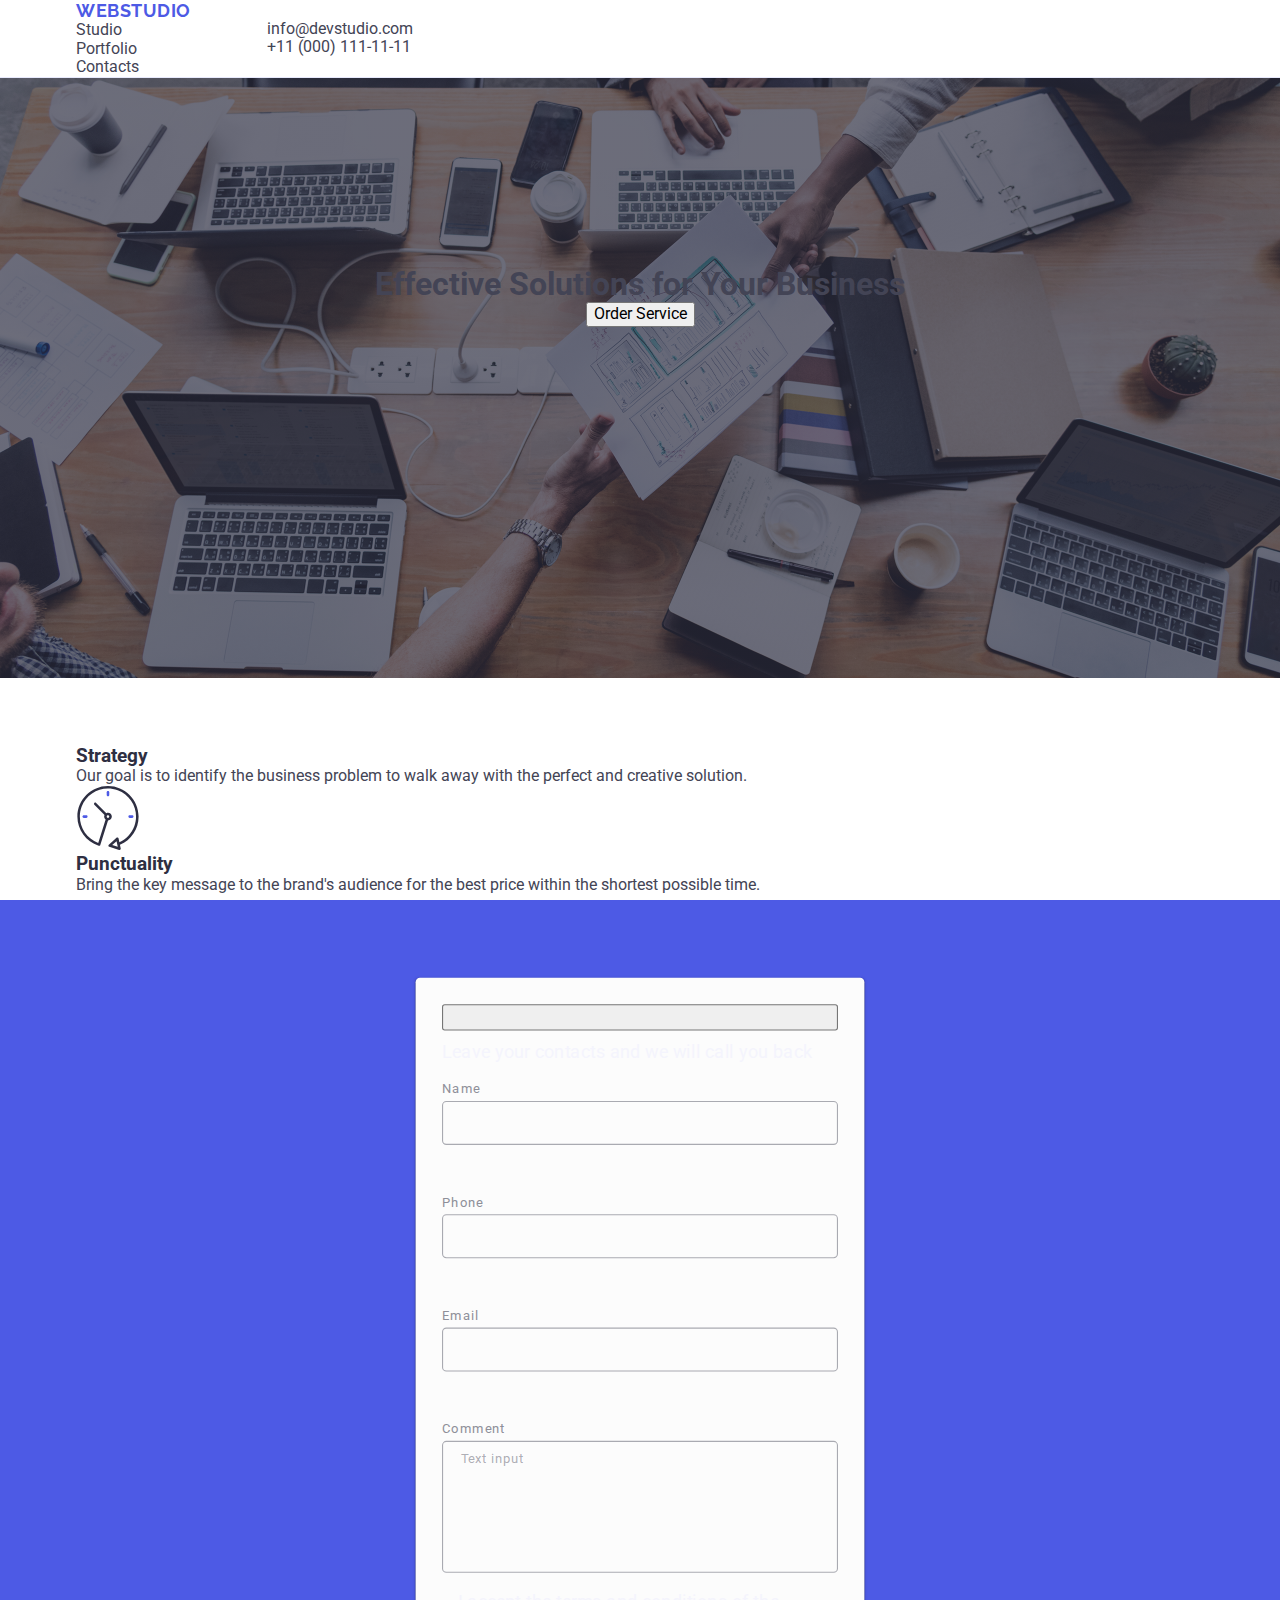
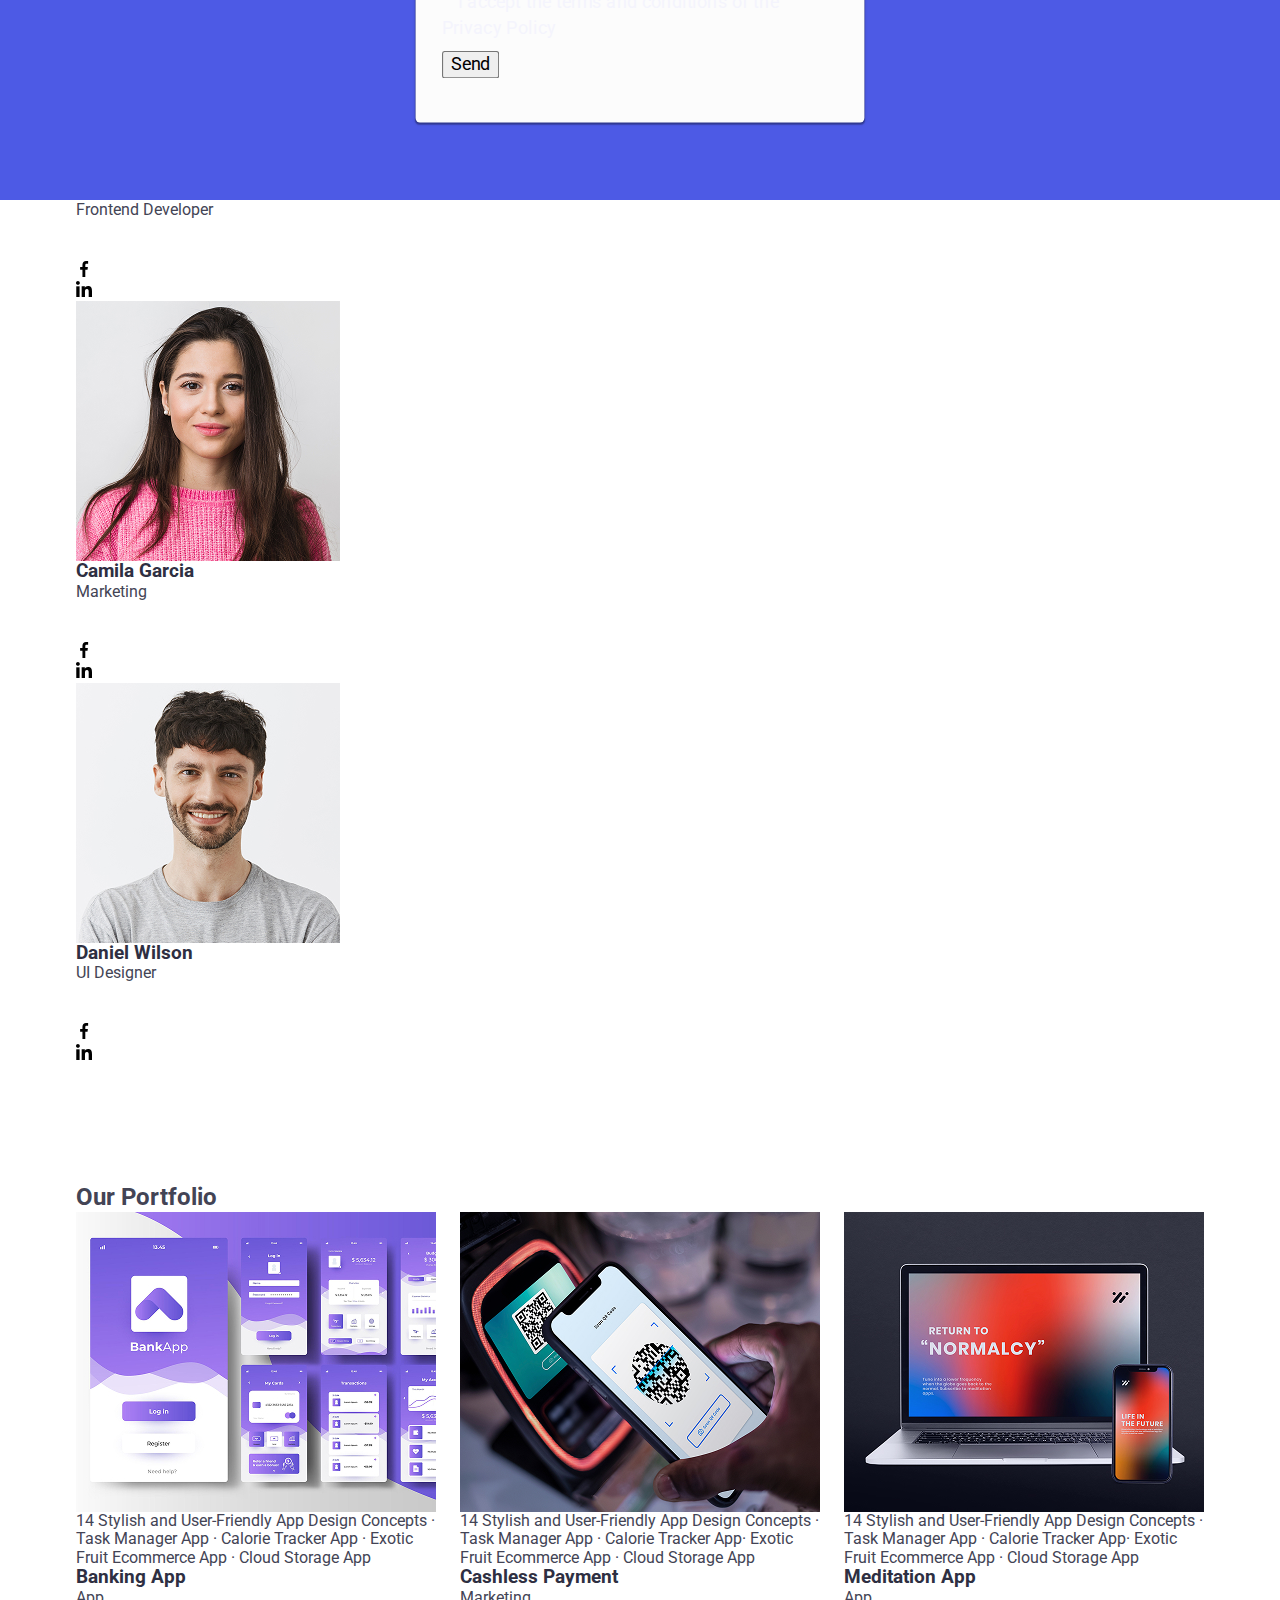
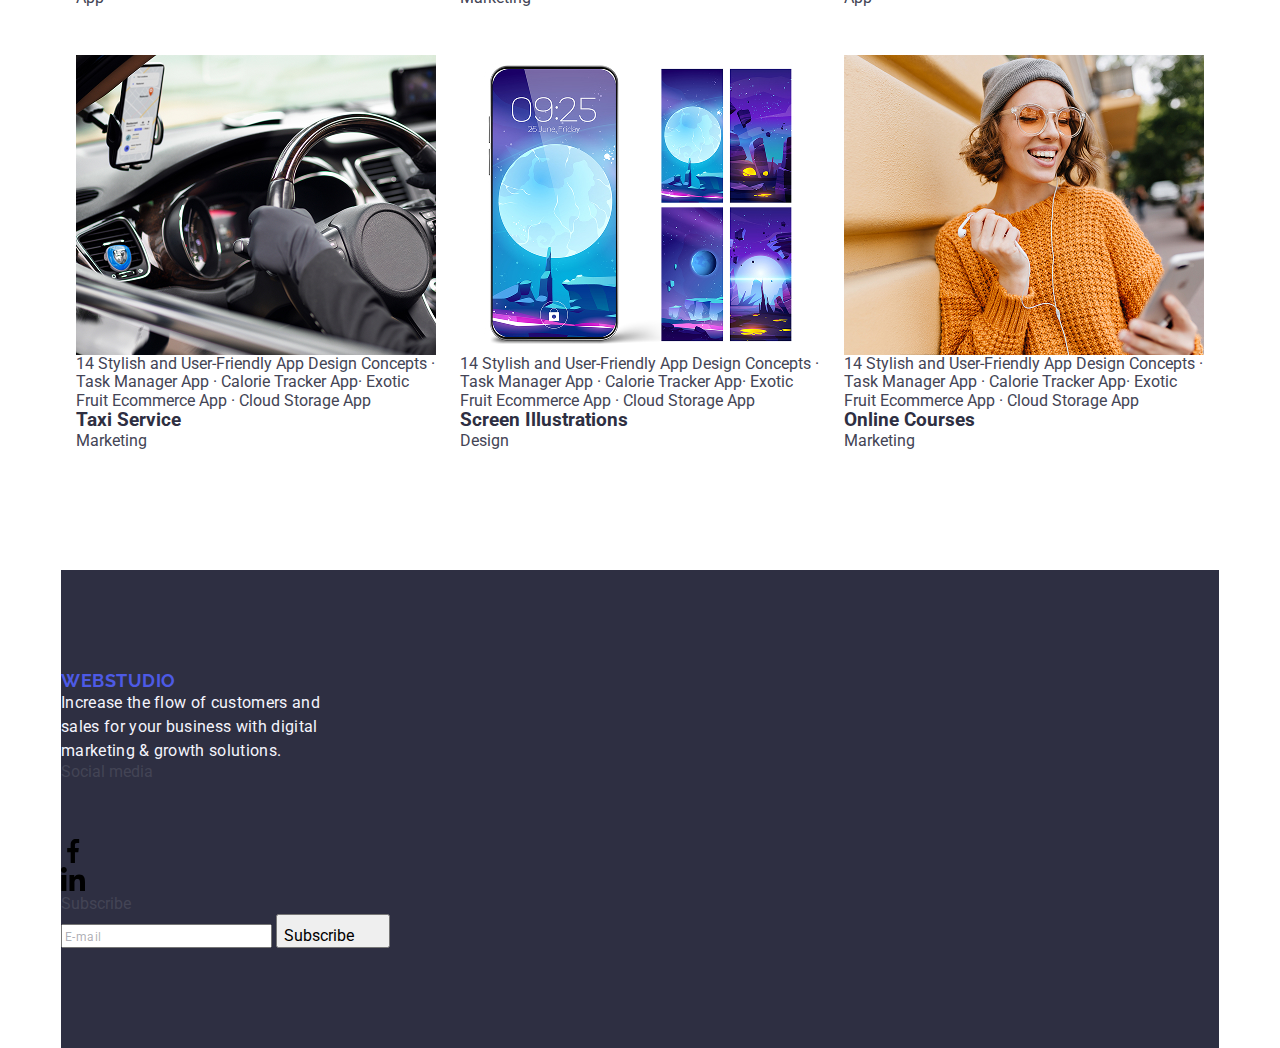
<file: index.html>
<!DOCTYPE html>
<html lang="en">

<head>
  <meta charset="UTF-8" />
  <meta name="viewport" content="width=device-width, initial-scale=1.0" />
  <title>WebStudio</title>
  <link rel="preconnect" href="https://fonts.googleapis.com" />
  <link rel="preconnect" href="https://fonts.gstatic.com" crossorigin />
  <link href="https://fonts.googleapis.com/css2?family=Raleway:wght@700&family=Roboto:wght@400;500;700&display=swap"
    rel="stylesheet" />
  <link rel="stylesheet"
    href="https://cdnjs.cloudflare.com/ajax/libs/modern-normalize/3.0.1/modern-normalize.min.css" />
  <link rel="stylesheet" href="./css/styles.css" />


</head>

<body>
  <header class="header">

    <div class="container header-container">
      <nav class="header-nav">
        <a class="logo header-logo" href="./index.html">Web<span class="logo-pat">Studio</span></a>
        <ul class="header-nav-menu">
          <li class="header-nav-menu-list"><a class="header-nav-menu-list-link current" href="./index.html">Studio</a>
          </li>
          <li class="header-nav-menu-list"><a class="header-nav-menu-list-link" href="#portfolio">Portfolio</a></li>
          <li class="header-nav-menu-list"><a class="header-nav-menu-list-link" href="#">Contacts</a></li>
        </ul>
      </nav>
      <address class="header-address">
        <ul class="header-address-menu">
          <li class="header-address-menu-list"><a class="header-address-menu-list-link"
              href="mailto:info@devstudio.com">info@devstudio.com</a></li>
          <li class="header-address-menu-list"><a class="header-address-menu-list-link" href="tel:+110001111111">+11
              (000) 111-11-11</a></li>
        </ul>
      </address>
    </div>
  </header>
  <main>
    <section class="hero">
      <div class="container hero-container">
        <div class="hero-content">
          <h1 class="hero-title">Effective Solutions
            for Your Business</h1>
          <button class="hero-button" type="button" data-modal-open>Order Service</button>
        </div>
      </div>
    </section>
    <section id="features" class="features">
      <div class="container container-features">
        <h2 class="features-title visually-hidden">Our Features</h2>
        <ul class="features-list">
          <li class="features-list-item">
            <div class="features-list-item-icon">
              <svg class="features-list-item-icon-svg" width="64" height="64">
                <use href="./images/icons.svg#icon-antenna">
                </use>
              </svg>
            </div>
            <h3 class="features-list-item-title">Strategy</h3>
            <p class="features-list-item-text">
              Our goal is to identify the business
              problem to walk away with the perfect and creative solution.
            </p>
          </li>
          <li class="features-list-item">
            <div class="features-list-item-icon">
              <svg class="features-list-item-icon-svg" width="64" height="64">
                <use href="./images/icons.svg#icon-clock">

                </use>
              </svg>
            </div>
            <h3 class="features-list-item-title">Punctuality</h3>
            <p class="features-list-item-text">Bring the key message to the brand's audience for the best price within
              the shortest possible time.</p>
          </li>
          <li class="features-list-item">
            <div class="features-list-item-icon">
              <svg class="features-list-item-icon-svg" width="64" height="64">
                <use href="./images/icons.svg#icon-diagram">
                </use>
              </svg>
            </div>
            <h3 class="features-list-item-title">Diligence</h3>
            <p class="features-list-item-text">Research and confirm brands with the strongest digital growth
              opportunities and minimize risk.</p>
          </li>
          <li class="features-list-item">
            <div class="features-list-item-icon">
              <svg class="features-list-item-icon-svg" width="64" height="64">
                <use href="./images/icons.svg#icon-astronaut">

                </use>
              </svg>
            </div>
            <h3 class="features-list-item-title">Technologies</h3>
            <p class="features-list-item-text">Design practice focused on digital experiences. We bring forth a deep
              passion for problem-solving.</p>
          </li>
        </ul>
      </div>
    </section>
    <section id="team" class="team">
      <div class="container container-team">
        <h2 class="team-title">Our Team</h2>
        <ul class="team-list">
          <li class="team-list-item">
            <img class="team-list-item-img" src="./images/MarkGuerrero.jpg" alt="Foto Mark" width="264" height="260" />
            <div class="team-content">
              <h3 class="team-list-item-title">Mark Guerrero</h3>
              <p class="team-list-item-text">Product Designer</p>
              <ul class="team-social">
                <li class=" team-social-item">
                  <a class="team-social-link" href="">
                    <svg class="social-icon" width="16" height="16">
                      <use href="./images/icons.svg#icon-instagram">

                      </use>
                    </svg>
                  </a>
                </li>
                <li class="team-social-item">
                  <a class="team-social-link" href="">
                    <svg class="social-icon" width="16" height="16">
                      <use href="./images/icons.svg#icon-twitter">

                      </use>
                    </svg>
                  </a>
                </li>
                <li class="team-social-item">
                  <a class="team-social-link" href="">
                    <svg class="social-icon" width="16" height="16">
                      <use href="./images/icons.svg#icon-facebook">

                      </use>
                    </svg>
                  </a>
                </li>
                <li class="team-social-item">
                  <a class="team-social-link" href="">
                    <svg class="social-icon" width="16" height="16">
                      <use href="./images/icons.svg#icon-linkedin">

                      </use>
                    </svg>
                  </a>
                </li>
              </ul>
            </div>
          </li>
          <li class="team-list-item">
            <img class="team-list-item-img" src="./images/TomFord.jpg" alt="Foto Tom" width="264" height="260" />
            <div class="team-content">
              <h3 class="team-list-item-title">Tom Ford</h3>
              <p class="team-list-item-text">Frontend Developer</p>
              <ul class="team-social">
                <li class=" team-social-item">
                  <a class="team-social-link" href="">
                    <svg class="social-icon" width="16" height="16">
                      <use href="./images/icons.svg#icon-instagram">

                      </use>
                    </svg>
                  </a>
                </li>
                <li class="team-social-item">
                  <a class="team-social-link" href="">
                    <svg class="social-icon" width="16" height="16">
                      <use href="./images/icons.svg#icon-twitter">

                      </use>
                    </svg>
                  </a>
                </li>
                <li class="team-social-item">
                  <a class="team-social-link" href="">
                    <svg class="social-icon" width="16" height="16">
                      <use href="./images/icons.svg#icon-facebook">

                      </use>
                    </svg>
                  </a>
                </li>
                <li class="team-social-item">
                  <a class="team-social-link" href="">
                    <svg class="social-icon" width="16" height="16">
                      <use href="./images/icons.svg#icon-linkedin">

                      </use>
                    </svg>
                  </a>
                </li>
              </ul>
            </div>
          </li>
          <li class="team-list-item">
            <img class="team-list-item-img" src="./images/CamilaGarcia.jpg" alt="Foto Camila" width="264"
              height="260" />
            <div class="team-content">
              <h3 class="team-list-item-title">Camila Garcia</h3>
              <p class="team-list-item-text">Marketing</p>
              <ul class="team-social">
                <li class=" team-social-item">
                  <a class="team-social-link" href="">
                    <svg class="social-icon" width="16" height="16">
                      <use href="./images/icons.svg#icon-instagram">

                      </use>
                    </svg>
                  </a>
                </li>
                <li class="team-social-item">
                  <a class="team-social-link" href="">
                    <svg class="social-icon" width="16" height="16">
                      <use href="./images/icons.svg#icon-twitter">

                      </use>
                    </svg>
                  </a>
                </li>
                <li class="team-social-item">
                  <a class="team-social-link" href="">
                    <svg class="social-icon" width="16" height="16">
                      <use href="./images/icons.svg#icon-facebook">

                      </use>
                    </svg>
                  </a>
                </li>
                <li class="team-social-item">
                  <a class="team-social-link" href="">
                    <svg class="social-icon" width="16" height="16">
                      <use href="./images/icons.svg#icon-linkedin">

                      </use>
                    </svg>
                  </a>
                </li>
              </ul>
            </div>
          </li>
          <li class="team-list-item">
            <img class="team-list-item-img" src="./images/DanielWilson.jpg" alt="Foto Daniel" width="264"
              height="260" />
            <div class="team-content">
              <h3 class="team-list-item-title">Daniel Wilson</h3>
              <p class="team-list-item-text">UI Designer</p>
              <ul class="team-social">
                <li class=" team-social-item">
                  <a class="team-social-link" href="">
                    <svg class="social-icon" width="16" height="16">
                      <use href="./images/icons.svg#icon-instagram">

                      </use>
                    </svg>
                  </a>
                </li>
                <li class="team-social-item">
                  <a class="team-social-link" href="">
                    <svg class="social-icon" width="16" height="16">
                      <use href="./images/icons.svg#icon-twitter">

                      </use>
                    </svg>
                  </a>
                </li>
                <li class="team-social-item">
                  <a class="team-social-link" href="">
                    <svg class="social-icon" width="16" height="16">
                      <use href="./images/icons.svg#icon-facebook">

                      </use>
                    </svg>
                  </a>
                </li>
                <li class="team-social-item">
                  <a class="team-social-link" href="">
                    <svg class="social-icon" width="16" height="16">
                      <use href="./images/icons.svg#icon-linkedin">

                      </use>
                    </svg>
                  </a>
                </li>
              </ul>
            </div>
          </li>
        </ul>
      </div>
    </section>
    <section id="portfolio" class="portfolio">
      <div class="container container-portfolio">
        <h2 class="portfolio-title">Our Portfolio</h2>
        <ul class="portfolio-list">
          <li class="portfolio-list-item">
            <div class="porfilio-item-wrapper">
              <img class="portfolio-list-item-img" src="./images/BankingApp.jpg" alt="BankingApp" width="360"
                height="300" />
              <p class="porfilio-item-text">14 Stylish and User-Friendly App Design Concepts · Task Manager App ·
                Calorie Tracker App
                · Exotic Fruit Ecommerce App ·
                Cloud Storage App</p>
            </div>
            <div class="portfolio-list-text">
              <h3 class="portfolio-list-item-title">Banking App</h3>
              <p class="portfolio-list-item-text">App</p>
            </div>
          </li>
          <li class="portfolio-list-item">
            <div class="porfilio-item-wrapper">
              <img class="portfolio-list-item-img" src="./images/CashlessPayment.jpg" alt="CashlessPayment" width="360"
                height="300" />
              <p class="porfilio-item-text">14 Stylish and User-Friendly App Design Concepts · Task Manager App ·
                Calorie Tracker App· Exotic Fruit Ecommerce App ·
                Cloud Storage App</p>
            </div>
            <div class="portfolio-list-text">
              <h3 class="portfolio-list-item-title">Cashless Payment</h3>
              <p class="portfolio-list-item-text">Marketing</p>
            </div>
          </li>
          <li class="portfolio-list-item">
            <div class="porfilio-item-wrapper">
              <img class="portfolio-list-item-img" src="./images/MeditationApp.jpg" alt="MeditationApp" width="360"
                height="300" />
              <p class="porfilio-item-text">14 Stylish and User-Friendly App Design Concepts · Task Manager App ·
                Calorie Tracker App· Exotic Fruit Ecommerce App ·
                Cloud Storage App</p>
            </div>
            <div class="portfolio-list-text">
              <h3 class="portfolio-list-item-title">Meditation App</h3>
              <p class="portfolio-list-item-text">App</p>
            </div>
          </li>
          <li class="portfolio-list-item">
            <div class="porfilio-item-wrapper">
              <img class="portfolio-list-item-img" src="./images/TaxiService.jpg" alt="TaxiService" width="360"
                height="300" />
              <p class="porfilio-item-text">14 Stylish and User-Friendly App Design Concepts · Task Manager App ·
                Calorie Tracker App· Exotic Fruit Ecommerce App ·
                Cloud Storage App</p>
            </div>
            <div class="portfolio-list-text">
              <h3 class="portfolio-list-item-title">Taxi Service</h3>
              <p class="portfolio-list-item-text">Marketing</p>
            </div>
          </li>
          <li class="portfolio-list-item">
            <div class="porfilio-item-wrapper">
              <img class="portfolio-list-item-img" src="./images/ScreenIllustrations.jpg" alt="ScreenIllustrations"
                width="360" height="300" />
              <p class="porfilio-item-text">14 Stylish and User-Friendly App Design Concepts · Task Manager App ·
                Calorie Tracker App· Exotic Fruit Ecommerce App ·
                Cloud Storage App</p>
            </div>
            <div class="portfolio-list-text">
              <h3 class="portfolio-list-item-title">Screen Illustrations</h3>
              <p class="portfolio-list-item-text">Design</p>
            </div>
          </li>
          <li class="portfolio-list-item">
            <div class="porfilio-item-wrapper">
              <img class="portfolio-list-item-img" src="./images/OnlineCourses.jpg" alt="OnlineCourses" width="360"
                height="300" />
              <p class="porfilio-item-text">14 Stylish and User-Friendly App Design Concepts · Task Manager App ·
                Calorie Tracker App· Exotic Fruit Ecommerce App ·
                Cloud Storage App</p>
            </div>
            <div class="portfolio-list-text">
              <h3 class="portfolio-list-item-title">Online Courses</h3>
              <p class="portfolio-list-item-text">Marketing</p>
            </div>
          </li>
        </ul>
      </div>
    </section>
  </main>
  <footer class="page-footer">
    <div class="container footer">
      <div class="footer-content">
        <a class="logo footer-logo" href="./index.html">Web<span class="logo-pat">Studio</span></a>
        <p class="footer-text">Increase the flow of customers and sales for your business with digital marketing &
          growth solutions.</p>
      </div>
      <div class="footer-social">
        <p class="social-lable">Social media</p>
        <ul class="foter-list-social">
          <li class=" footersocial-item">
            <a class="footer-social-link" href="">
              <svg class="social-icon" width="24" height="24">
                <use href="./images/icons.svg#icon-instagram">

                </use>
              </svg>
            </a>
          </li>
          <li class="footer-social-item">
            <a class="footer-social-link" href="">
              <svg class="social-icon" width="24" height="24">
                <use href="./images/icons.svg#icon-twitter">

                </use>
              </svg>
            </a>
          </li>
          <li class="footer-social-item">
            <a class="footer-social-link" href="">
              <svg class="social-icon" width="24" height="24">
                <use href="./images/icons.svg#icon-facebook">

                </use>
              </svg>
            </a>
          </li>
          <li class="footer-social-item">
            <a class="footer-social-link" href="">
              <svg class="social-icon" width="24" height="24">
                <use href="./images/icons.svg#icon-linkedin">

                </use>
              </svg>
            </a>
          </li>
        </ul>
      </div>
      <div class="footer-subscribe">
        <p class="subscribe-lable-text">Subscribe</p>

        <form class="subscribe-form" method="post">
          <label class="subscribe-lable" for="footer-email"></label>
          <input class="subscribe-input" type="email" name="footer-email" id="footer-email" placeholder="E-mail"
            required />
          <button class="subscribe-button" type="submit">Subscribe
            <svg class="subscribe-button-icon" width="24" height="24">
              <use href="./images/icons.svg#icon-iconsend">

              </use>
            </svg>
          </button>
        </form>
      </div>
    </div>
  </footer>

  <div class="overlay" data-modal>
    <div class="modal">
      <form class="modal-form" action="#" method="post" novalidate>
        <button class="modal-close-button" type="button" data-modal-close>
          <svg class="modal-close-icon" width="8" height="8">
            <use href="./images/icons.svg#icon-close">

            </use>
          </svg>
        </button>
        <p class="modal-title">Leave your contacts and we will call you back</p>
        <div class="form-field">
          <label class="form-label" for="input-name">Name</label>
          <div class="input-wrapper">
            <input class="form-input" name="input-name" id="input-name" type="text" required />
            <svg class="form-icon" width="18" height="24">
              <use href="./images/icons.svg#icon-person"></use>
            </svg>
          </div>
        </div>
        <div class="form-field">
          <label class="form-label" for="input-phone">Phone</label>
          <div class="input-wrapper">
            <input class="form-input" name="input-phone" id="input-phone" type="tel" required />
            <svg class="form-icon" width="18" height="24">
              <use href="./images/icons.svg#icon-phone"></use>
            </svg>
          </div>
        </div>
        <div class="form-field">
          <label class="form-label" for="input-email">Email</label>
          <div class="input-wrapper">
            <input class="form-input" name="input-email" id="input-email" type="email" required />
            <svg class="form-icon" width="18" height="24">
              <use href="./images/icons.svg#icon-mail"></use>
            </svg>
          </div>
        </div>
        <div class="form-field">
          <label class="form-label" for="input-coment">Comment</label>
          <div class="input-wrapper">
            <textarea class="form-textarea" name="input-coment" id="input-coment" placeholder="Text input"></textarea>
          </div>
        </div>
        <div class="privacy-policy">
          <label class="checkbox-label">
            <input type="checkbox" class="checkbox-input visually-hidden" name="license" />

            <span class="checkbox-custom">
              <svg class="checkbox-icon" width="10" height="8">
                <use href="./images/icons.svg#icon-check"></use>
              </svg>
            </span>

            I accept the terms and conditions of the<a class="privacy-policy-link" href="#"> Privacy Policy</a>
          </label>
        </div>
        <div class="modal-button-wrapper">
          <button class="modal-submit-button" type="submit">Send</button>
        </div>
      </form>
    </div>
  </div>
  <script src="./js/modal.js"></script>
</body>

</html>
</file>
<file: css/styles.css>
/* region Base */

body {
    font-family: "Roboto", sans-serif;
    background-color: #FFFFFF;
    color: #434455;
}

h3 {
    color: #2E2F42;

}

a {
    color: currentColor;
    text-decoration: none;
}

button {
    font-family: inherit;
    cursor: pointer;
}

ul,
ol {
    list-style-type: none;
}

address {
    font-style: normal;
}

h1,
h2,
h3,
h4,
h5,
h6,
p {
    margin: 0;
}

ul,
ol {
    list-style-type: none;
    margin: 0;
    padding: 0;
}

img {
    display: block;
}

.container {
    width: 1158px;
    margin: 0 auto;
    padding: 0 15px;
}


/* region */

.section-tittle {
    font-weight: 700;
    font-size: 36px;
    line-height: 1.11;
    letter-spacing: 0.02em;
    text-align: center;
    color: #2e2f42;
    text-transform: capitalize;
}

/* header */


.header {
    border-bottom: 1px solid #E7E9FC;
    box-shadow: 0px 2px 1px rgba(46, 47, 66, 0.08),
        0px 1px 1px rgba(46, 47, 66, 0.16),
        0px 1px 6px rgba(46, 47, 66, 0.08);
}

.header-container {
    display: flex;
    align-items: center;
}

.logo {
    font-family: "Raleway", sans-serif;
    font-weight: 700;
    font-size: 18px;
    line-height: 1.17;
    letter-spacing: 0.03em;
    text-transform: uppercase;
    color: #4d5ae5;
    margin-right: 76px;
    padding: 24px 0;
}

.accent {
    color: #2e2f42;
}

.nav {
    display: flex;
    margin-right: auto;
    align-items: center;
}

.menu {
    display: flex;
    gap: 40px;
}


.menu-link {
    display: block;
    padding: 24px 0;
    font-weight: 500;
    line-height: 1.5;
    letter-spacing: 0.02em;
    color: #2e2f42;
    position: relative;
    transition: color 250ms cubic-bezier(0.4, 0, 0.2, 1);
}

.menu-link.current {
    color: #404bbf;
}

.menu-link.current::after {
    content: "";
    display: block;
    position: absolute;
    bottom: -1px;
    border-radius: 2px;
    width: 100%;
    height: 4px;
    background: #404bbf;
}

.menu-link:hover,
.menu-link:focus {
    font-weight: 500;
    line-height: 1.5;
    letter-spacing: 0.02em;
    color: #404bbf;
}

.menu-link:active {
    font-weight: 500;
    line-height: 1.5;
    letter-spacing: 0.02em;
    color: #404bbf;
    text-decoration: underline;
}

.adress-list {
    display: flex;
    gap: 40px;
}


.address-item-link {
    font-weight: 400;
    line-height: 1.5;
    letter-spacing: 0.02em;
    display: block;
    padding: 24px 0;
    transition: color 250ms cubic-bezier(0.4, 0, 0.2, 1);
}

.address-item-link:hover,
.address-item-link:focus {
    color: #404bbf;
}

/* main */

/* hero */

.hero {
    background-color: #2e2f42;
    width: 100%;
    padding: 188px 0;
    max-width: 1440px;
    height: 600px;
    margin: 0 auto;
    background-image: linear-gradient(rgba(46, 47, 66, 0.7), rgba(46, 47, 66, 0.7)), url(../images/people-office1.jpg);
    background-repeat: no-repeat;
    background-size: cover;
    background-position: center;
}

.hero-container {
    display: flex;
    flex-direction: column;
    align-items: center;
    justify-content: center;
    text-align: center;

}


.hero-titel {
    font-weight: 700;
    font-size: 56px;
    line-height: 1.07;
    letter-spacing: 0.02em;
    color: #fff;
    text-align: center;
    margin-bottom: 48px;
    max-width: 496px;
    max-width: 1440рх;
}

.button {
    display: block;
    padding: 16px 32px;
    margin: 0 auto;
    border-radius: 4px;
    background-color: #4d5ae5;;
    font-weight: 500;
    line-height: 1.5;
    letter-spacing: 0.04em;
    color: #fff;
    font-size: 16px;
    min-width: 169px;
    height: 56px;
    border: none;
    transition: background-color 250ms cubic-bezier(0.4, 0, 0.2, 1);
}

.button:hover,
.button:focus {
    background-color: #404BBF;
}

/* info */

.info {
    padding: 120px 0;
}

.visually-hidden {
    position: absolute;
    width: 1px;
    height: 1px;
    margin: -1px;
    border: 0;
    padding: 0;
    white-space: nowrap;
    clip-path: inset(100%);
    clip: rect(0 0 0 0);
    overflow: hidden;
}

.info-tittel {
    margin-bottom: 8px;
    font-weight: 500;
    font-size: 20px;
    line-height: 1.2;
    letter-spacing: 0.02em;
    color: #2e2f42;
}

.info-list {
    display: flex;
    justify-content: center;
    align-items: center;
    gap: 24px;
}

.info-list-item {
    width: calc((100% - 72px) / 4);
}

.info-item {
    display: flex;
    align-items: center;
    justify-content: center;
    width: 264px;
    height: 112px;
    padding: 24px, 100px;
    border: 1px solid #8e8f99;
    border-radius: 4px;
    background: #f4f4fd;
    margin-bottom: 8px;
}

.info-item-icon {
    fill: #2e2f42;
}

.info-text {
    font-weight: 400;
    font-size: 16px;
    line-height: 1.5;
    letter-spacing: 0.02em;
}


/* contacts */

.contacts {
    background-color: #F4F4FD;
    padding: 120px 0;
}

.contacts-tittle {
    text-transform: capitalize;
    margin-bottom: 72px;
}

.contacts-list {
    display: flex;
    gap: 24px;
}

.list-team-icon {
    display: flex;
    align-items: center;
    justify-content: center;
    flex-direction: row;
    gap: 24px;
}

.team-icon {

    width: 40px;
    height: 40px;

}

.team-link {
    display: flex;
    align-items: center;
    justify-content: center;
    border-radius: 50%;
    background-color: #4d5ae5;
    width: 100%;
    height: 100%;
    padding: 12px;
    transition: background-color 250ms cubic-bezier(0.4, 0, 0.2, 1);
}

.team-link:hover,
.team-link:focus {
    background-color: #404BBF;
}

.socials-item {
    fill: #f4f4fd;
}


.contacts-list-item {
    background-color: #FFFFFF;
    border-bottom-left-radius: 4px;
    border-bottom-right-radius: 4px;
    width: calc((100% - 24px * 3) / 4);
    box-shadow: 0 2px 1px 0 rgba(46, 47, 66, 0.08), 0 1px 1px 0 rgba(46, 47, 66, 0.16), 0 1px 6px 0 rgba(46, 47, 66, 0.08);
    background: #fff;
    margin-bottom: 8px;
    transition: box-shadow 250ms cubic-bezier(0.4, 0, 0.2, 1);
}


.contact-name-container {
    padding: 32px 0;
}

.contact-container {
    padding: 32px 0 32px;
    margin-bottom: 8px;
}

.contacts-name {
    font-weight: 500;
    font-size: 20px;
    line-height: 1.2;
    letter-spacing: 0.02em;
    color: #2e2f42;
    margin-bottom: 8px;
    text-align: center;
}

.contacts-text {
    font-weight: 400;
    line-height: 1.5;
    letter-spacing: 0.02em;
    text-align: center;
    margin-bottom: 8px;
}

/* portfolio */

.portfolio {
    padding: 120px 0;
}

.portfolio-herotittel {
    margin-bottom: 72px;
    font-weight: 700;
    font-size: 36px;
    line-height: 1.11;
    letter-spacing: 0.02em;
    text-align: center;
    color: #2e2f42;
    text-transform: capitalize;
}

.portfolio-list {
    display: flex;
    flex-wrap: wrap;
    row-gap: 48px;
    column-gap: 24px;
}

.portfolio-list-item {
    width: calc((100% - 24px * 2) / 3);
    cursor: pointer;
    box-shadow: 0;
    transition: box-shadow 250ms cubic-bezier(0.4, 0, 0.2, 1);
}

.wrapper {
    position: relative;
    overflow: hidden;
}

.overlay {
    line-height: 1.5;
    letter-spacing: 0.02em;
    color: #f4f4fd;
    position: absolute;
    top: 0;
    left: 0;
    width: 100%;
    height: 100%;
    padding: 40px 32px;
    display: flex;
    align-items: center;
    background: #4d5ae5;
    transform: translateY(100%);
    transition: transform 250ms cubic-bezier(0.4, 0, 0.2, 1);

}

.portfolio-list-item:hover,
.portfolio-list-item:focus {
    box-shadow: 0 2px 1px 0 rgba(46, 47, 66, 0.08), 0 1px 1px 0 rgba(46, 47, 66, 0.16), 0 1px 6px 0 rgba(46, 47, 66, 0.08);
}

.portfolio-list-item:hover .overlay {
    transform: translateY(0);
}

.portfolio-carts {
    padding: 32px 16px;
    border: 1px solid #E7E9FC;
    border-top: none;
    padding-left: 16px;
    padding-top: 32px;
}

.portfolio-tittle {
    font-weight: 500;
    font-size: 20px;
    line-height: 1.2;
    letter-spacing: 0.02em;
    color: #2e2f42;
    margin-bottom: 8px;
}

.portfolio-text {
    font-weight: 400;
    line-height: 1.5;
    letter-spacing: 0.02em;
}

/* footer */

.footer {
    background: #2e2f42;
    padding: 100px 0;

}

.list-footer {
    gap: 16px;
}

.footer-container {
    display: flex;
    justify-content: center;
    align-items:baseline;
    max-width: 1440px;
    
}

.section-one {
    margin-right: 120px;
}

.footer-link {
    display: inline-block;
    font-family: "Raleway", sans-serif;
    font-weight: 700;
    font-size: 18px;
    line-height: 1.17;
    letter-spacing: 0.03em;
    color: #4d5ae5;
    text-transform: uppercase;
    margin-bottom: 16px;

}

.accent-footer {
    color: #f4f4fd;
}

.footer-text {
    max-width: 264px;
    font-weight: 400;
    line-height: 1.5;
    letter-spacing: 0.02em;
    color: #f4f4fd;
}

.footer-text-media {
    font-weight: 500;
    font-size: 16px;
    line-height: 1.5;
    letter-spacing: 0.02em;
    color: #fff;
    margin-bottom: 16px;
}

.team-link-footer {
    display: flex;
    align-items: center;
    justify-content: center;
    border-radius: 50%;
    background-color: #4d5ae5;
    width: 100%;
    height: 100%;
    transition: background-color 250ms cubic-bezier(0.4, 0, 0.2, 1);
}

.team-link-footer:hover,
.team-link-footer:focus {
    background-color: #31d0aa;
}

.section-three {
    margin-left: auto;
    margin-right: 0px;
    display: flex;
    flex-direction: column;
    align-items: flex-start;
}

.text-three {
 margin-bottom: 16px;
 font-weight: 500;
 line-height: 1.5;
 letter-spacing: 0.02em;
 color: #FFFFFF;
}

.footer-buttom {
    display: flex;
    justify-content: center;
    align-items: center;
    margin-left: auto;
    gap: 24px;
}

.footer-button {
    width: 165px;
    height: 40px;
    border-radius: 4px;
    padding: 8px 24px 8px 0;
    position: relative;
}

.section-three> :-ms-input-placeholder {
    font-weight: 400;
    font-size: 12px;
    line-height: 2;
    letter-spacing: 0.04em;
    color: #fff;
}

.footer-buttom {
    position: relative;
    display: flex;
    flex-direction: row;
}

.footer-input {
    border: 1px solid #fff;
    border-radius: 4px;
    width: 264px;
    height: 40px;
    margin-right: 24px;
    padding-left: 16px;
    box-shadow: 0 4px 4px 0 rgba(0, 0, 0, 0.15);
    background: transparent;
    font-size: 12px;
    line-height: 2;
    letter-spacing: 0.04em;

}

.footer-input::placeholder {
    color: #fff;
 }

.footer-teleg {
    margin-left: 16px;
    position: absolute;
    top: 8px;
    right: 24px;
    fill: #fff;
}

/* form */

 /* BACKDROP */
 .backdrop {
     position: fixed;
     inset: 0;
     background-color: rgba(46, 47, 66, 0.4);
     opacity: 0;
     visibility: hidden;
     pointer-events: none;
     transition: opacity 250ms cubic-bezier(0.4, 0, 0.2, 1), visibility 250ms cubic-bezier(0.4, 0, 0.2, 1);
 }

 .backdrop.is-open {
     opacity: 1;
     visibility: visible;
     pointer-events: auto;
 }

 /* MODAL WINDOW */
 .modal {
    position: absolute;
    top: 50%;
    left: 50%;
    width: 408px;
    min-height: 584px;
    padding: 72px 24px 24px 24px;
    background-color: #fcfcfc;
    border-radius: 4px;
    box-shadow: 0 1px 1px rgba(0, 0, 0, 0.14),
    0 1px 3px rgba(0, 0, 0, 0.12),
    0 2px 1px rgba(0, 0, 0, 0.2);
    transform: translate(-50%, -50%) scale(1.1);
    transition: transform 250ms cubic-bezier(0.4, 0, 0.2, 1);
    display: flex;
    align-items: flex-start;
    justify-content: flex-start;
    flex-direction: column;
    padding: 24px;

 }

 .backdrop.is-open .modal {
     transform: translate(-50%, -50%) scale(1);
 }

 /* CLOSE BUTTON */
 .modal-close {
     position: absolute;
     top: 24px;
     right: 24px;
     width: 24px;
     height: 24px;
     background-color: #e7e9fc;
     border-radius: 50%;
     border: 1px solid rgba(0, 0, 0, 0.1);
     display: flex;
     justify-content: center;
     align-items: center;
     cursor: pointer;
    box-shadow: 0 4px 4px 0 rgba(0, 0, 0, 0.25);
    padding: 0;
        transition: background-color 250ms cubic-bezier(0.4, 0, 0.2, 1), border 250ms cubic-bezier(0.4, 0, 0.2, 1);
 }

 .modal-close svg {
     fill: #2e2f42;
    transition: fill 250ms cubic-bezier(0.4, 0, 0.2, 1);
 }

 .modal-close:hover,
 .modal-close:focus {
    background-color: #404bbf;
    border: none;
    }

 .modal-close:hover > svg,
 .modal-close:focus > svg {
     fill: #fff;
 }



 /* TITLE */
 .form-title {

    font-weight: 500;
    font-size: 16px;
    line-height: 1.5;
    letter-spacing: 0.02em;
    text-align: center;
    color: #2e2f42;
    margin: 48px auto 16px;

 }

 /* FORM FIELD */
 .modal-form {
     display: flex;
     flex-direction: column;
     gap: 8px;
     margin-bottom: 16px;
     width: 100%;
 }

 /* EACH FIELD */
 .form-row {
     display: flex;
     flex-direction: column;
     gap: 4px;
     position: relative;
    margin-bottom: 8px;
    
 }

 .form-label {
    font-size: 12px;
    color: #8e8f99;
    line-height: 1.17;
    letter-spacing: 0.04em;
    margin-bottom: 4px;
 }

 .row {
    position: relative;
 }

 .form-input {
    width: 100%;
    height: 40px;
    border: 1px solid rgba(46, 47, 66, 0.4);
    border-radius: 4px;
    padding-left: 38px;
    font-size: 14px;
    transition: border-color 250ms cubic-bezier(0.4, 0, 0.2, 1);
    background-color: transparent;
    outline: transparent;

 }

 .form-input:hover,
 .form-input:focus {
    border: 1px solid #4d5ae5;
    outline: none;
 }

 .form-item {
    position: absolute;
    top: 50%;
    transform: translateY(-50%);
    left: 16px;
    fill: #2E2F42;
    transition: fill 250ms cubic-bezier(0.4, 0, 0.2, 1);
 }

 .form-input:hover > svg,
 .form-input:focus > svg{
    fill: #4D5AE5;
 }

 .form-area {
    margin-bottom: 16px;
 }

 .form-textarea {
    width: 100%;
    height: 40px;
    border: 1px solid rgba(46, 47, 66, 0.4);
    border-radius: 4px;
    padding: 8px 16px;
    font-size: 12px;
    line-height: 1.17;
    letter-spacing: 0.04em;
    color: rgba(46, 47, 66, 0.4);
    background-color: transparent;
    outline: transparent;
    transition: border-color 250ms cubic-bezier(0.4, 0, 0.2, 1);
 }

 .form-textarea:hover,
 .form-textarea:focus {
    border-color: #4D5AE5;
 }

 .form-textarea {
    resize: none;
    width: 360px;
    min-height: 120px;
 }

 /* CHECKBOX */

 .policy-checkbox {
    margin-bottom: 24px;

 }

 .policy {
     display: flex;
     align-items: center;
     gap: 8px;
     font-size: 12px;
     color: #757575;
     cursor: pointer;
     margin-bottom: 24px;
    font-size: 12px;
    line-height: 1.17;
    letter-spacing: 0.04em;
    color: #8e8f99;
 }

 .span {
    width: 16px;
    height: 16px;
    border: 1px solid rgba(46, 47, 66, 0.4);
    border-radius: 2px;
    transition: background-color 250ms cubic-bezier(0.4, 0, 0.2, 1), border 250ms cubic-bezier(0.4, 0, 0.2, 1), fill 250ms cubic-bezier(0.4, 0, 0.2, 1);
    display: inline-flex;
    align-items: center;
    justify-content: center;
    fill: transparent;
 } 

 .checkbox {

    width: 16px;
    height: 16px;
    border-radius: 2px;
    border: 1px solid rgba(46, 47, 66, 0.4);
    transition: color 250ms cubic-bezier(0.4, 0, 0.2, 1);
 }

    .checkbox:hover > svg,
    .checkbox:focus > svg {
    fill: #f4f4fd;
 }

  .checkbox:hover,
  .checkbox:focus {
    border-radius: 2px;
    fill: #404bbf;
    border: 1px solid #404bbf;
  }

 .submit-text {
    line-height: 1.5;
    letter-spacing: 0.04em;
    text-align: center;
    color: #fff;
    width: 105px;
 }

 ::placeholder {
    font-weight: 400;
    font-size: 12px;
    line-height: 1.16667;
    letter-spacing: 0.04em;
    color: rgba(46, 47, 66, 0.4);
 }


 .policy-link {
    letter-spacing: 0.04em;
    line-height: 1.33333;
    text-decoration: underline;
    text-decoration-skip-ink: none;
    color: #4d5ae5;
 }
</file>
